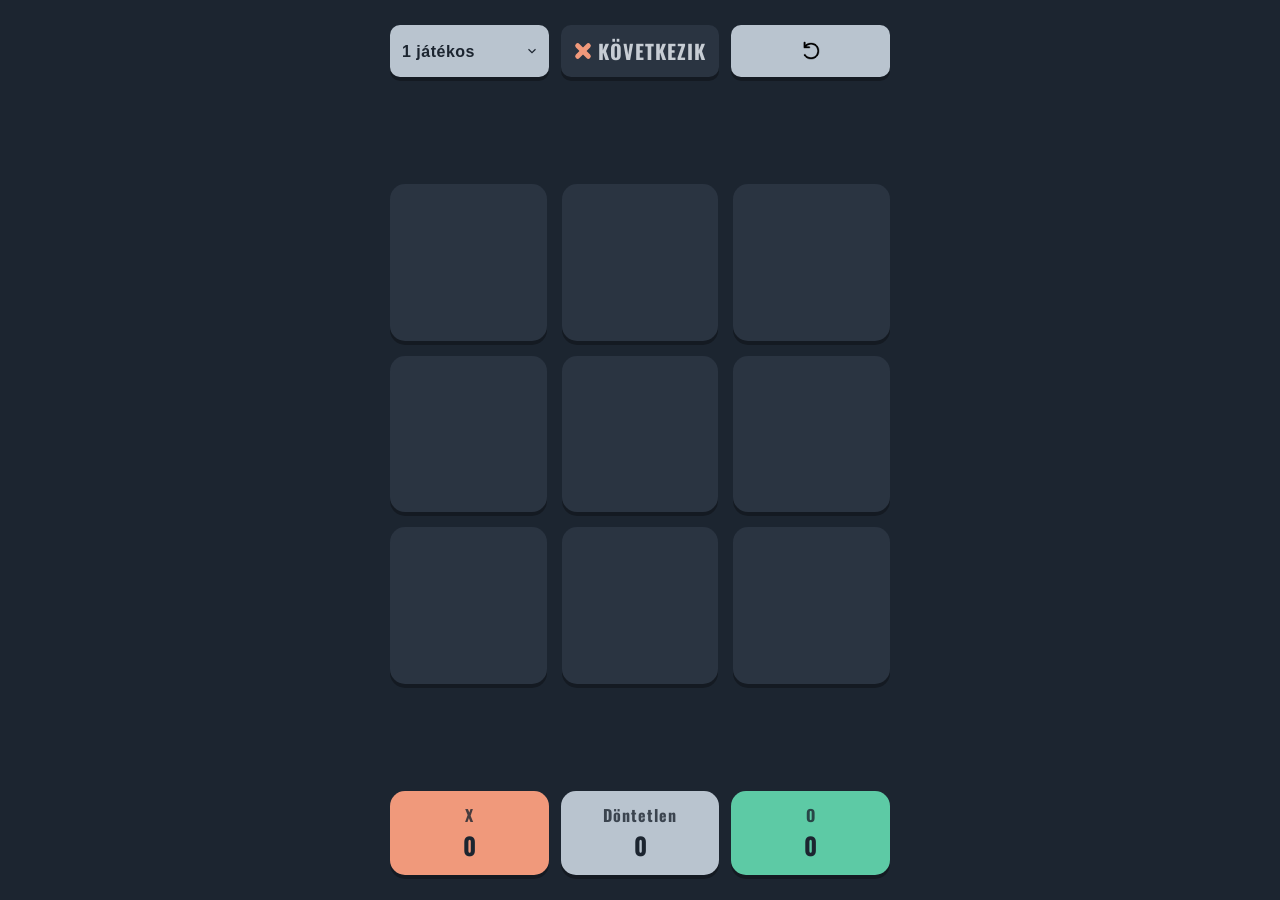
<file: index.html>
<!DOCTYPE html>
<html lang="hu">
<head>
    <meta charset="UTF-8">
    <meta name="viewport" content="width=device-width, initial-scale=1.0">
    <title>Tic-tac-toe</title>
    <link rel="icon" type="image/x-icon" href="Images/tic-tac-toe.png">
    <link rel="stylesheet" href="style.css">
</head>
<body>
    <header>
        <select class="mode-select">
            <option value="1player">1 játékos</option>
            <option value="2player">2 játékos</option>
        </select>
        <div class="turn">
            <span class="turn-icon"></span>
            <span class="turn-text">KÖVETKEZIK</span>
        </div>
        <button class="reset">
            <img src="Images/undo.png" alt="Reset">
        </button>
    </header>
    <main>
        <div></div>
        <div></div>
        <div></div>
        <div></div>
        <div></div>
        <div></div>
        <div></div>
        <div></div>
        <div></div>
    </main>
    <div class="win-overlay" id="winOverlay">
        <div class="win-overlay-inner">
            <p class="win-label" id="winLabel">NYERTÉL!</p>
            <p class="win-text">
                <span class="win-icon" id="winIcon"></span>
                <span id="winWho">NYERTE A KÖRT</span>
            </p>
            <div class="win-actions">
                <button class="btn btn-quit" id="quitBtn">KILÉPÉS</button>
                <button class="btn btn-next" id="nextBtn">KÖVETKEZŐ KÖR</button>
            </div>
        </div>
    </div>
    <footer>
        <div class="score score-x">
            <span class="score-label">X</span>
            <span class="score-value">0</span>
        </div>
        <div class="score score-ties">
            <span class="score-label">Döntetlen</span>
            <span class="score-value">0</span>
        </div>
        <div class="score score-o">
            <span class="score-label">O</span>
            <span class="score-value">0</span>
        </div>
    </footer>
    <script src="script.js"></script>
</body>
</html>
</file>
<file: style.css>
/* Általános */
@import url('https://fonts.googleapis.com/css2?family=Oswald:wght@200..700&family=Tagesschrift&display=swap');
* {
    padding: 0;
    margin: 0;
    box-sizing: border-box;
}
:root{
    --x-color: #F0997B;
    --o-color: #5DCAA5;
}
body {
    height: 100dvh;
    overflow: hidden;
    width: 100%;
    max-width: 500px;
    margin: 0 auto;
    padding: 15px;
    background-color: #1c2530;
    font-family: "Oswald", sans-serif;
    display: flex;
    flex-direction: column;
    justify-content: space-between;
    align-items: center;
}

/* Fejléc - mode, turn, reset */
header {
    display: grid;
    grid-template-columns: repeat(3, 1fr);
    align-items: center;
    gap: 12px;
    width: 100%;
}
.mode-select {
    background-color: #b9c4cf;
    color: #1c2530;
    font-size: 15px;
    font-weight: bold;
    letter-spacing: 0.5px;
    padding: 8px 30px 8px 12px;
    border: none;
    border-radius: 10px;
    box-shadow: 0 4px 0 rgba(0,0,0,0.3);
    cursor: pointer;
    outline: none;
    appearance: none;
    -webkit-appearance: none; /*Gyári stílus none*/
    -moz-appearance: none; /*Gyári stílus none*/
    background-image: url("data:image/svg+xml,%3Csvg xmlns='http://www.w3.org/2000/svg' viewBox='0 0 24 24' fill='none' stroke='%231c2530' stroke-width='2'%3E%3Cpath d='M6 9l6 6 6-6'/%3E%3C/svg%3E"); /*SVG*/
    background-repeat: no-repeat;
    background-position: right 10px center;
    background-size: 14px;
    height: 48px;
    width: 100%;
    max-width: none;
}
.mode-select:hover {
    background-color: #a3b0bd;
}
.mode-select option {
    background-color: #2a3441;
    color: #c7cdd4;
}
.turn {
    display: flex;
    align-items: center;
    justify-content: center;
    gap: 5px;
    background-color: #2a3441;
    padding: 8px 12px;
    border-radius: 10px;
    box-shadow: 0 4px 0 rgba(0,0,0,0.3);
    height: 48px;
    width: 100%;
}
.turn-text {
    color: #c7cdd4;
    font-size: 18px;
    font-weight: bold;
    letter-spacing: 1px;
}
.reset {
    background-color: #b9c4cf;
    border: none;
    border-radius: 10px;
    height: 48px;
    width: 100% !important;
    max-width: none;
    color: #1c2530;
    cursor: pointer;
    box-shadow: 0 4px 0 rgba(0,0,0,0.3);
    display: flex;
    align-items: center;
    justify-content: center;
}
.reset:hover {
    background-color: #a3b0bd;
}
.reset img {
    width: 22px;
    height: 22px;
    object-fit: contain;
}

/* Fő rész - table */
main {
    display: grid;
    grid-template-rows: repeat(3, 1fr);
    grid-template-columns: repeat(3, 1fr);
    gap: 12px;
    width: 100%;
    max-height: calc(100dvh - 160px); /*Számolás alapján van a max-heigt --> marad hely a fejlécnek/láblécnek*/
    aspect-ratio: 1 / 1;
    margin: auto 0;
}
main div {
    background-color: #2a3441;
    border-radius: 12px;
    box-shadow: 0 4px 0 rgba(0,0,0,0.3);
    display: flex;
    align-items: center;
    justify-content: center;
    font-size: 36px;
    color: #c7cdd4;
    cursor: pointer;
}
main div:hover {
    background-color: #323f4e;
}
main div.cell-win.win-x{
    background-color: var(--x-color);
}
main div.cell-win.win-o{
    background-color: var(--o-color);
}

/* Lábléc - scoreboard */
footer {
    display: flex;
    justify-content: space-between;
    gap: 12px;
    width: 100%;
}
.score {
    flex: 1;
    display: flex;
    flex-direction: column;
    align-items: center;
    justify-content: center;
    padding: 8px;
    border-radius: 12px;
    box-shadow: 0 4px 0 rgba(0,0,0,0.3);
}
.score-label {
    font-size: 15px;
    font-weight: bold;
    letter-spacing: 1px;
    color: #1c2530;
    opacity: 0.8;
}
.score-value {
    font-size: 20px;
    font-weight: bold;
    color: #1c2530;
}
.score-x {
    background-color: #F0997B;
}
.score-ties {
    background-color: #b9c4cf;
}
.score-o {
    background-color: #5DCAA5;
}

/* Győzelem - overlay */
.win-overlay{
    position: fixed;
    inset: 0;
    display: none;
    align-items: center;
    justify-content: center;
    background-color: rgba(10, 13, 18, 0.55);
    z-index: 100;
}
.win-overlay.active{
    display: flex;
}
.win-overlay-inner{
    width: 100%;
    background-color: #2a3441;
    padding: 30px 20px;
    display: flex;
    flex-direction: column;
    align-items: center;
    gap: 14px;
    box-shadow: 0 -10px 30px rgba(0,0,0,0.35), 0 10px 30px rgba(0,0,0,0.35);
}
.win-label{
    font-size: 13px;
    font-weight: 600;
    letter-spacing: 1px;
    color: #9aa4b5;
}
.win-text{
    font-size: 28px;
    color: #e7e2d6;
    display: flex;
    align-items: center;
    gap: 10px;
}
.win-icon{
    width: 34px;
    height: 34px;
    position: relative;
    display: inline-block;
    font-size: 32px;
}
.win-icon.icon-x{
     color: var(--x-color); 
}
.win-icon.icon-o{
     color: var(--o-color); 
}
.win-icon.icon-x::before,
.win-icon.icon-x::after{
    content: "";
    position: absolute;
    top: 50%;
    left: 0;
    width: 100%;
    height: 8px;
    background-color: var(--x-color);
    border-radius: 4px;
}
.win-icon.icon-x::before{
     transform: translateY(-50%) rotate(45deg); 
}
.win-icon.icon-x::after{
     transform: translateY(-50%) rotate(-45deg); 
}
.win-icon.icon-o::before{
    content: "";
    position: absolute;
    inset: 0;
    border-radius: 50%;
    border: 8px solid var(--o-color);
}
.win-actions{
    display: flex;
    gap: 12px;
    margin-top: 8px;
}
.btn{
    border: none;
    border-radius: 10px;
    padding: 12px 24px;
    font-weight: 600;
    font-size: 14px;
    letter-spacing: 0.5px;
    cursor: pointer;
}
.btn-quit{
    background-color: #b9c4cf;
    color: #1c2530;
}
.btn-quit:hover{
     background-color: #a3b0bd; 
}
.btn-next{
    background-color: #a3b0bd;
    color: #1c2530;
}
.btn-next:hover{ 
    filter: brightness(0.95); 
}
.turn-icon,
.cell-mark{
    position: relative;
    display: inline-block;
}
.turn-icon{
    width: 20px;
    height: 20px;
}
.cell-mark{
    width: 40px;
    height: 40px;
}
.turn-icon.icon-x::before,
.turn-icon.icon-x::after,
.cell-mark.mark-x::before,
.cell-mark.mark-x::after{
    content: "";
    position: absolute;
    top: 50%;
    left: 0;
    width: 100%;
    background-color: var(--x-color);
    border-radius: 3px;
}
.turn-icon.icon-x::before,
.turn-icon.icon-x::after{
    height: 5px;
}
.cell-mark.mark-x::before,
.cell-mark.mark-x::after{
    height: 9px;
    border-radius: 5px;
}
.turn-icon.icon-x::before,
.cell-mark.mark-x::before{
     transform: translateY(-50%) rotate(45deg); 
}
.turn-icon.icon-x::after,
.cell-mark.mark-x::after{
     transform: translateY(-50%) rotate(-45deg); 
}
.turn-icon.icon-o::before,
.cell-mark.mark-o::before{
    content: "";
    position: absolute;
    inset: 0;
    border-radius: 50%;
}
.turn-icon.icon-o::before{
    border: 5px solid var(--o-color);
}
.cell-mark.mark-o::before{
    border: 9px solid var(--o-color);
}
.cell-win .cell-mark.mark-x::before,
.cell-win .cell-mark.mark-x::after{
    background-color: #1c2530;
}
.cell-win .cell-mark.mark-o::before{
    border-color: #1c2530;
}

/* Desktop view */
@media (min-width: 600px) {
    body {
        max-width: 550px;
        padding: 25px;
    }
    main {
        gap: 15px;
        max-height: calc(100dvh - 190px);
    }
    main div {
        font-size: 44px;
        border-radius: 15px;
    }

    .mode-select, .reset, .turn {
        height: 52px;
    }
    .mode-select {
        font-size: 16px;
        max-width: 160px;
    }
    .turn-text {
        font-size: 20px;
    }
    .reset {
        width: 52px;
    }

    .score {
        padding: 12px;
        border-radius: 15px;
    }
    .score-label {
        font-size: 16px;
    }
    .score-value {
        font-size: 24px;
    }
    .cell-mark{
         width: 50px; height: 50px; 
    }
    .cell-mark.mark-x::before,
    .cell-mark.mark-x::after{
         height: 11px; 
    }
    .cell-mark.mark-o::before{
         border-width: 11px; 
    }
}
</file>
